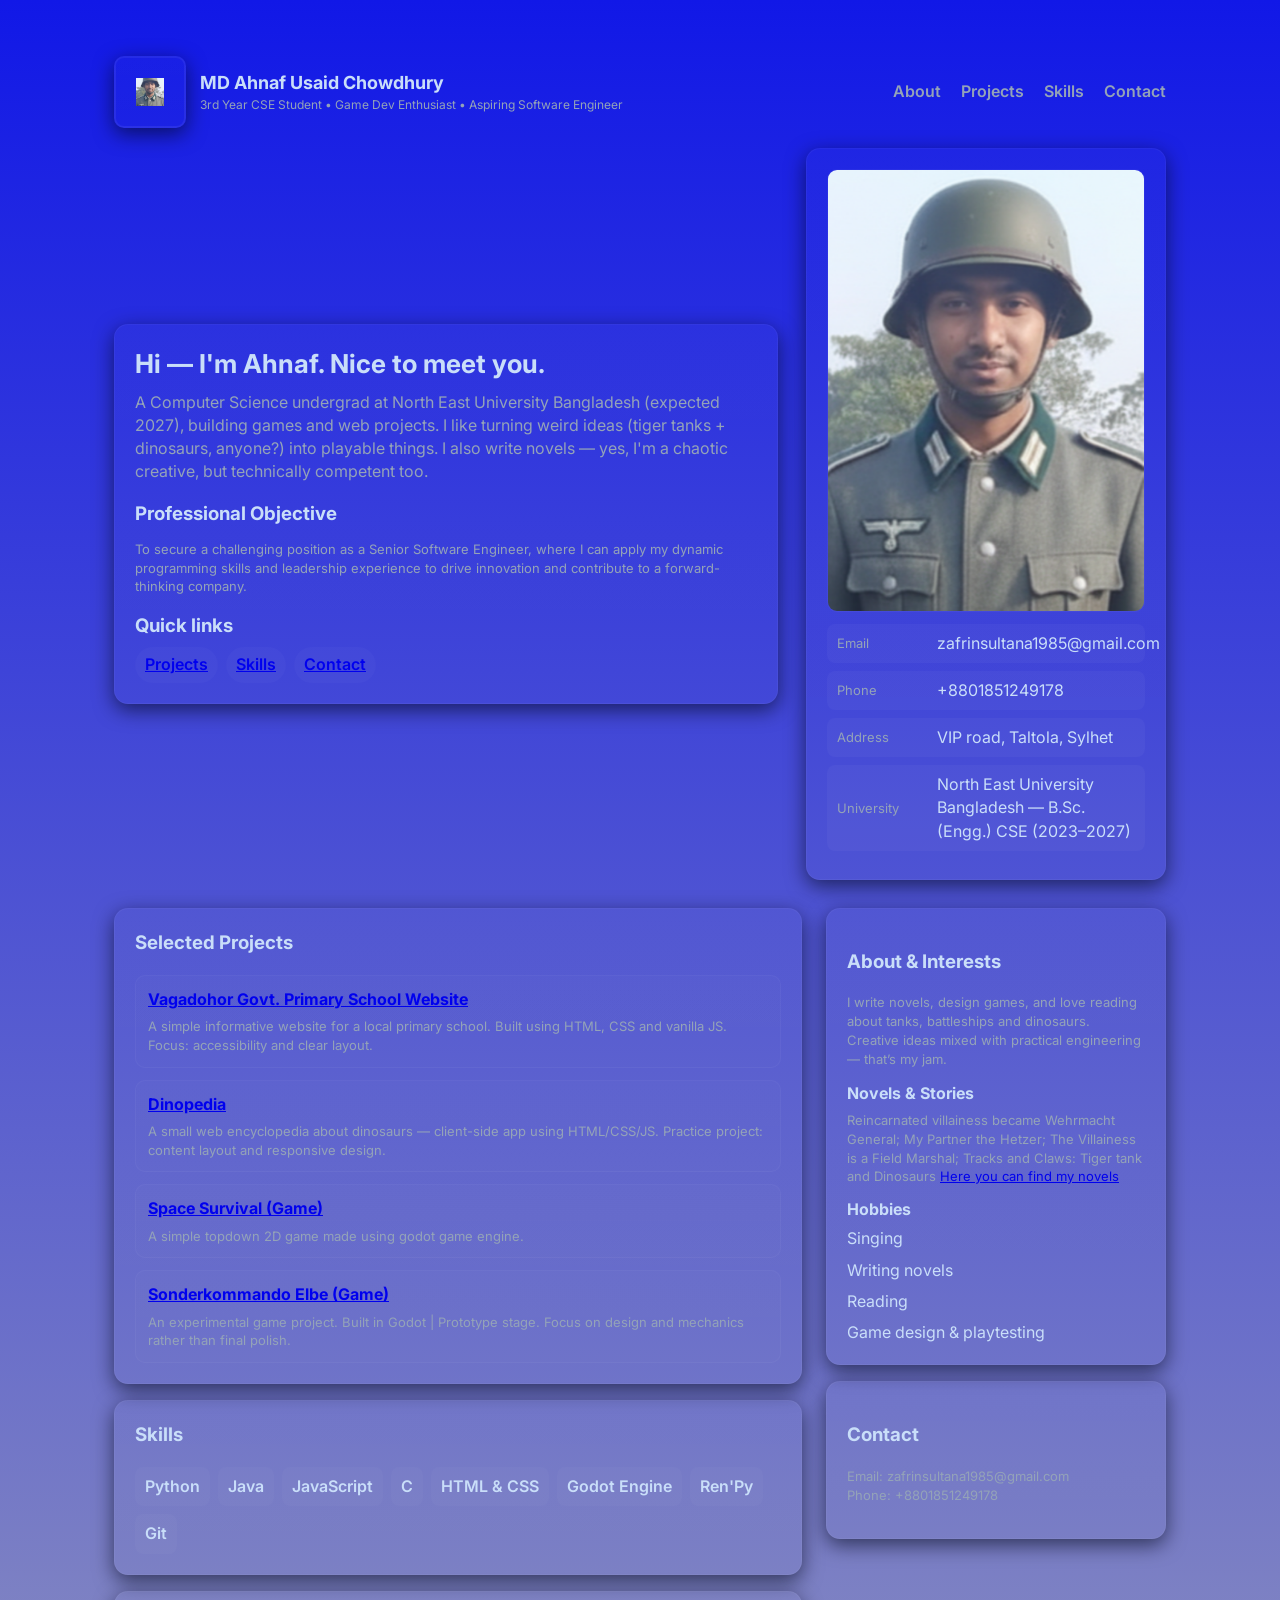
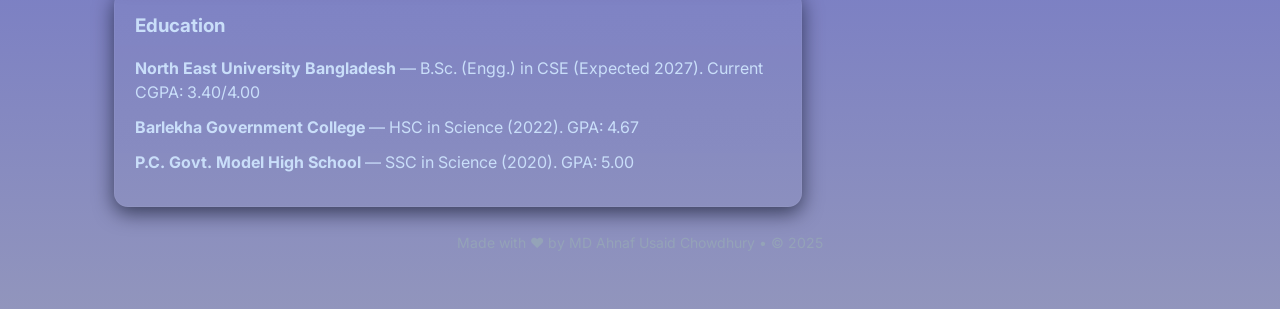
<file: index.html>
<!doctype html>
<html lang="en">
<head>
  <meta charset="utf-8" />
  <meta name="viewport" content="width=device-width,initial-scale=1" />
  <title>Ahnaf Usaid Chowdhury — Portfolio</title>
  <link rel="preconnect" href="https://fonts.googleapis.com">
  <link rel="preconnect" href="https://fonts.gstatic.com" crossorigin>
   <link rel="icon" type="image/x-icon" href="https://www.adl.org/sites/default/files/images/combating-hate/hate-on-display/c/nazi-eagle-1.jpg">
  <link href="https://fonts.googleapis.com/css2?family=Inter:wght@300;400;600;700;800&display=swap" rel="stylesheet">
    <link rel="stylesheet" href="style.css" />
</head>
<body>
  <div class="container">
    <header>
      <div class="brand">
        <div class="logo card">
          <!-- image placed here (index.png) -->
          <img src="index.png" alt="Ahnaf" style="width:100%;height:100%;object-fit:cover;display:block" />
        </div>
        <div>
          <h1>MD Ahnaf Usaid Chowdhury</h1>
          <p>3rd Year CSE Student • Game Dev Enthusiast • Aspiring Software Engineer</p>
        </div>
      </div>
      <nav>
        <a href="#about">About</a>
        <a href="#projects">Projects</a>
        <a href="#skills">Skills</a>
        <a href="#contact">Contact</a>
      </nav>
    </header>

    <section class="hero">
      <div class="card intro">
        <h2>Hi — I'm Ahnaf. Nice to meet you.</h2>
        <p class="lead">A Computer Science undergrad at North East University Bangladesh (expected 2027), building games and web projects. I like turning weird ideas (tiger tanks + dinosaurs, anyone?) into playable things. I also write novels — yes, I'm a chaotic creative, but technically competent too.</p>

        <div style="margin-top:16px">
          <h3 style="margin:0 0 8px 0">Professional Objective</h3>
          <p class="meta">To secure a challenging position as a Senior Software Engineer, where I can apply my dynamic programming skills and leadership experience to drive innovation and contribute to a forward-thinking company.</p>
        </div>

        <div style="margin-top:16px">
          <h3 style="margin:0 0 8px 0">Quick links</h3>
          <div style="display:flex;gap:8px;flex-wrap:wrap">
            <a class="chip" href="#projects">Projects</a>
            <a class="chip" href="#skills">Skills</a>
            <a class="chip" href="#contact">Contact</a>
          </div>
        </div>
      </div>

      <aside class="card profile-figure">
        <img src="index.png" alt="Profile image" />

        <div class="contact" id="contact">
          <div class="item"><div class="label">Email</div><div> <a href="mailto:zafrinsultana1985@gmail.com" style="color:inherit;text-decoration:none">zafrinsultana1985@gmail.com</a></div></div>
          <div class="item"><div class="label">Phone</div><div>+8801851249178</div></div>
          <div class="item"><div class="label">Address</div><div>VIP road, Taltola, Sylhet</div></div>
          <div class="item"><div class="label">University</div><div>North East University Bangladesh — B.Sc. (Engg.) CSE (2023–2027)</div></div>
        </div>
      </aside>
    </section>

    <section class="sections">
      <main>
        <div class="card" id="projects">
          <h3 style="margin-top:0">Selected Projects</h3>
          <div class="projects">
            <div class="project">
              <h4><a href="https://ahnaf-3rd.github.io/Vagadohor-school-website/">Vagadohor Govt. Primary School Website</a></h4>
              <div class="meta">A simple informative website for a local primary school. Built using HTML, CSS and vanilla JS. Focus: accessibility and clear layout.</div>
            </div>

            <div class="project">
              <h4> <a href="https://ahnaf-3rd.github.io/Dinosaur-encyclopedia/">Dinopedia</a></h4>
              <div class="meta">A small web encyclopedia about dinosaurs — client-side app using HTML/CSS/JS. Practice project: content layout and responsive design.</div>
            </div>

            <div class="project">
              <h4><a href="https://github.com/Ahnaf-3rd/MyGame-">Space Survival (Game)</a></h4>
              <div class="meta">A simple topdown 2D game made using godot game engine.</div>
            </div>

            <div class="project">
              <h4><a href="https://ahnaf-3rd.itch.io/sonderkommando-elbe">Sonderkommando Elbe (Game)</a></h4>
              <div class="meta">An experimental game project. Built in Godot | Prototype stage. Focus on design and mechanics rather than final polish.</div>
            </div>
          </div>
        </div>

        <div class="card" style="margin-top:16px" id="skills">
          <h3 style="margin-top:0">Skills</h3>
          <div class="skills">
            <div class="skill">Python</div>
            <div class="skill">Java</div>
            <div class="skill">JavaScript</div>
            <div class="skill">C</div>
            <div class="skill">HTML &amp; CSS</div>
            <div class="skill">Godot Engine</div>
            <div class="skill">Ren'Py</div>
            <div class="skill">Git</div>
          </div>
        </div>

        <div class="card" style="margin-top:16px" id="education">
          <h3 style="margin-top:0">Education</h3>
          <div class="edu-item">
            <strong>North East University Bangladesh</strong> — B.Sc. (Engg.) in CSE (Expected 2027). Current CGPA: 3.40/4.00
          </div>
          <div class="edu-item">
            <strong>Barlekha Government College</strong> — HSC in Science (2022). GPA: 4.67
          </div>
          <div class="edu-item">
            <strong>P.C. Govt. Model High School</strong> — SSC in Science (2020). GPA: 5.00
          </div>
        </div>

      </main>

      <aside>
        <div class="card">
          <h3>About &amp; Interests</h3>
          <p class="meta">I write novels, design games, and love reading about tanks, battleships and dinosaurs. Creative ideas mixed with practical engineering — that’s my jam.</p>

          <div style="margin-top:12px">
            <h4 style="margin:6px 0">Novels &amp; Stories</h4>
            <div class="meta">Reincarnated villainess became Wehrmacht General; My Partner the Hetzer; The Villainess is a Field Marshal; Tracks and Claws: Tiger tank and Dinosaurs
                <a href="https://www.wattpad.com/user/GrossDeutschland1935">Here you can find my novels</a>
            </div>
          </div>

          <div style="margin-top:12px">
            <h4 style="margin:6px 0">Hobbies</h4>
            <div class="hobbies">
              <div>Singing</div>
              <div>Writing novels</div>
              <div>Reading</div>
              <div>Game design &amp; playtesting</div>
            </div>
          </div>
        </div>

        <div class="card" style="margin-top:16px">
          <h3>Contact</h3>
          <p class="meta">Email: <a href="mailto:zafrinsultana1985@gmail.com" style="color:inherit;text-decoration:none">zafrinsultana1985@gmail.com</a><br>Phone: +8801851249178</p>
        </div>
      </aside>
    </section>

    <footer>
      <div>Made with ❤️ by MD Ahnaf Usaid Chowdhury • © 2025</div>
    </footer>
  </div>
</body>
</html>
</file>
<file: style.css>
:root{
      --bg:#1118e7;
      --card:#0b1220;
      --accent:#7c3aed;
      --muted:#94a3b8;
      --glass: rgba(255,255,255,0.03);
    }
    *{box-sizing:border-box}
    body{
      margin:0;
      font-family:Inter, system-ui, -apple-system, "Segoe UI", Roboto, "Helvetica Neue", Arial;
      background:linear-gradient(180deg,var(--bg), #abaeb4 120%);
      color:#c9def9;
      -webkit-font-smoothing:antialiased;
      -moz-osx-font-smoothing:grayscale;
      line-height:1.45;
    }
    .container{max-width:1100px;margin:32px auto;padding:24px}

    header{
      display:flex;align-items:center;justify-content:space-between;margin-bottom:20px;
    }
    .brand{display:flex;gap:14px;align-items:center}
    .brand .logo{width:72px;height:72px;border-radius:10px;overflow:hidden;flex-shrink:0;border:2px solid rgba(255,255,255,0.06)}
    .brand h1{font-size:18px;margin:0}
    .brand p{margin:0;font-size:12px;color:var(--muted)}
    nav a{color:var(--muted);text-decoration:none;margin-left:16px;font-weight:600}
    nav a:hover{color:var(--accent)}

    .hero{
      display:grid;grid-template-columns:1fr 360px;gap:28px;align-items:center;margin-bottom:28px;
    }
    .card{
      background:linear-gradient(180deg, rgba(255,255,255,0.02), rgba(255,255,255,0.01));
      border-radius:14px;padding:20px;border:1px solid rgba(255,255,255,0.04);
      box-shadow: 0 6px 20px rgba(2,6,23,0.6);
    }

    .intro h2{margin:0 0 8px 0;font-size:26px}
    .intro p.lead{margin:0;color:var(--muted)}

    .profile-figure{display:flex;flex-direction:column;gap:12px;align-items:center}
    .profile-figure img{width:100%;height:auto;border-radius:10px;border:1px solid rgba(255,255,255,0.04)}
    .contact{width:100%}
    .contact .item{display:flex;gap:10px;align-items:center;padding:8px 10px;border-radius:8px;background:var(--glass);margin-bottom:8px}
    .contact .label{min-width:90px;color:var(--muted);font-size:13px}
    .chip{display:inline-block;padding:6px 10px;border-radius:999px;background:rgba(255,255,255,0.02);font-weight:600}

    .sections{display:grid;grid-template-columns:1fr 340px;gap:24px}
    .skills{display:flex;flex-wrap:wrap;gap:8px}
    .skill{padding:8px 10px;border-radius:8px;background:rgba(255,255,255,0.02);font-weight:600}

    .projects{display:grid;gap:12px}
    .project{padding:12px;border-radius:10px;background:linear-gradient(180deg, rgba(255,255,255,0.015), rgba(255,255,255,0.01));border:1px solid rgba(255,255,255,0.03)}
    .project h4{margin:0 0 6px 0}
    .meta{font-size:13px;color:var(--muted)}

    aside.card h3{margin-top:0}
    .edu-item{margin-bottom:12px}
    .hobbies{display:flex;flex-direction:column;gap:8px}

    footer{margin-top:26px;text-align:center;color:var(--muted);font-size:14px}

    /* Responsive */
    @media (max-width:980px){
      .hero{grid-template-columns:1fr;}
      .sections{grid-template-columns:1fr}
    }
</file>
